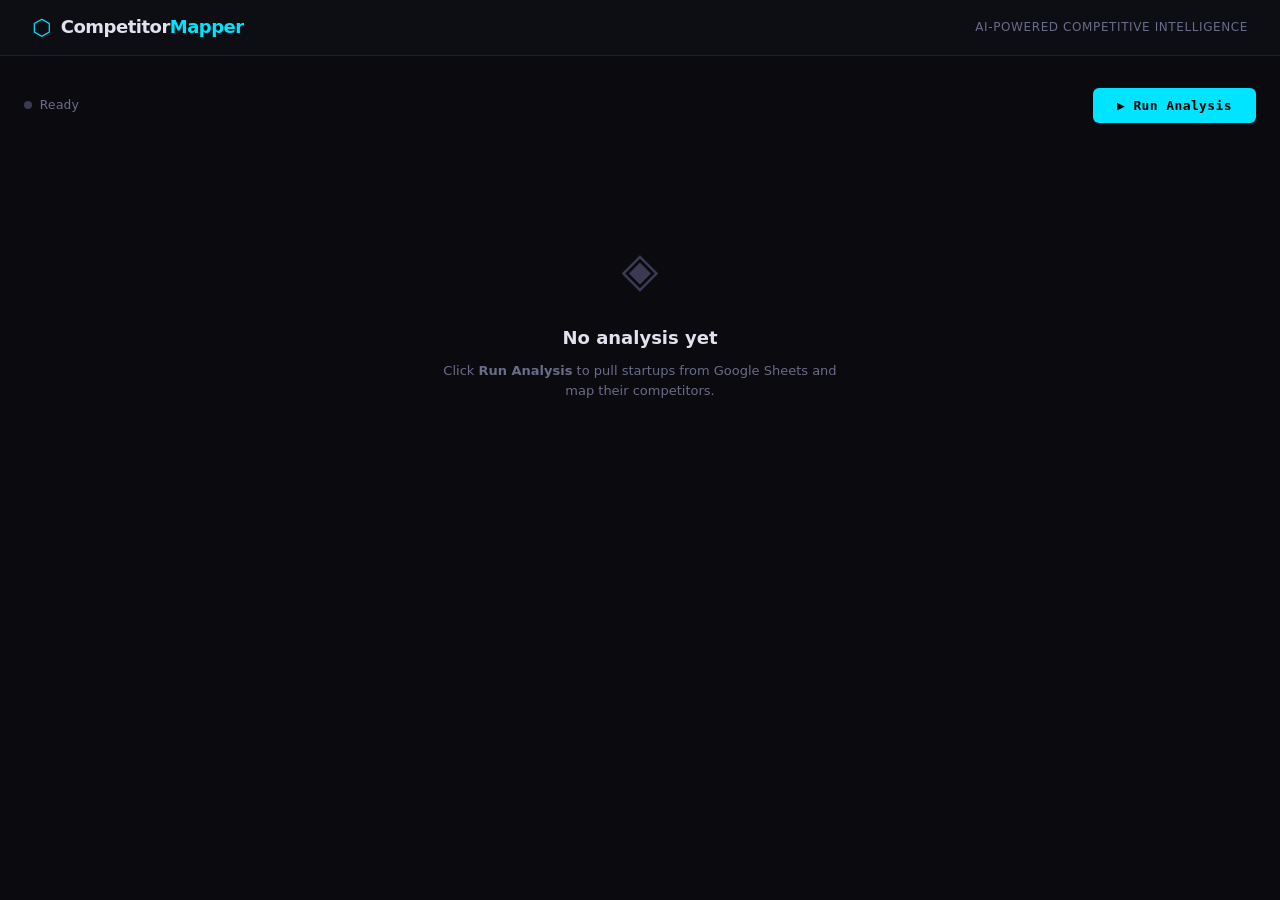
<file: templates/index.html>
<!DOCTYPE html>
<html lang="en">
<head>
  <meta charset="UTF-8">
  <meta name="viewport" content="width=device-width, initial-scale=1.0">
  <title>Competitor Mapper</title>
  <link rel="stylesheet" href="/static/style.css">
</head>
<body>

  <header>
    <div class="header-inner">
      <div class="logo">
        <span class="logo-icon">⬡</span>
        <span class="logo-text">Competitor<span class="accent">Mapper</span></span>
      </div>
      <div class="header-meta">AI-Powered Competitive Intelligence</div>
    </div>
  </header>

  <main>

    <!-- Control Bar -->
    <section class="control-bar">
      <div class="status-block">
        <span class="status-dot" id="statusDot"></span>
        <span class="status-text" id="statusText">Ready</span>
      </div>
      <div class="progress-wrap" id="progressWrap" style="display:none">
        <div class="progress-bar">
          <div class="progress-fill" id="progressFill"></div>
        </div>
        <span class="progress-label" id="progressLabel">0 / 0</span>
      </div>
      <button class="run-btn" id="runBtn" onclick="runAnalysis()">
        ▶ Run Analysis
      </button>
    </section>

    <!-- Filter Bar -->
    <section class="filter-bar" id="filterBar" style="display:none">
      <input type="text" id="searchInput" placeholder="Filter by company or sector..." oninput="filterCards()">
      <div class="filter-pills" id="filterPills"></div>
    </section>

    <!-- Results Grid -->
    <section class="results-grid" id="resultsGrid"></section>

    <!-- Empty State -->
    <div class="empty-state" id="emptyState">
      <div class="empty-icon">◈</div>
      <div class="empty-title">No analysis yet</div>
      <div class="empty-sub">Click <strong>Run Analysis</strong> to pull startups from Google Sheets and map their competitors.</div>
    </div>

  </main>

  <script>
    let allResults = [];
    let pollInterval = null;

    function runAnalysis() {
      fetch('/api/run', { method: 'POST' })
        .then(r => r.json())
        .then(data => {
          if (data.error) {
            alert(data.error);
            return;
          }
          document.getElementById('runBtn').disabled = true;
          document.getElementById('progressWrap').style.display = 'flex';
          document.getElementById('filterBar').style.display = 'none';
          document.getElementById('emptyState').style.display = 'none';
          startPolling();
        });
    }

    function startPolling() {
      pollInterval = setInterval(pollStatus, 1500);
    }

    function stopPolling() {
      clearInterval(pollInterval);
    }

    function pollStatus() {
      fetch('/api/status')
        .then(r => r.json())
        .then(state => {
          updateStatus(state);
          if (state.results && state.results.length > 0) {
            allResults = state.results;
            renderCards(allResults);
          }
          if (state.status === 'done' || state.status === 'error') {
            stopPolling();
            document.getElementById('runBtn').disabled = false;
            document.getElementById('progressWrap').style.display = 'none';
            document.getElementById('filterBar').style.display = 'flex';
          }
        });
    }

    function updateStatus(state) {
      const dot  = document.getElementById('statusDot');
      const text = document.getElementById('statusText');
      const fill = document.getElementById('progressFill');
      const label = document.getElementById('progressLabel');

      text.textContent = state.current || 'Ready';

      dot.className = 'status-dot';
      if (state.status === 'running') dot.classList.add('running');
      else if (state.status === 'done')  dot.classList.add('done');
      else if (state.status === 'error') dot.classList.add('error');

      if (state.total > 0) {
        const pct = Math.round((state.progress / state.total) * 100);
        fill.style.width = pct + '%';
        label.textContent = `${state.progress} / ${state.total}`;
      }
    }

    function renderCards(results) {
      const grid  = document.getElementById('resultsGrid');
      const empty = document.getElementById('emptyState');
      empty.style.display = 'none';

      // Build sector pill filters
      const sectors = [...new Set(results.map(r => r.sector))];
      const pillsEl = document.getElementById('filterPills');
      pillsEl.innerHTML = sectors.map(s =>
        `<button class="pill active" onclick="togglePill(this, '${s}')">${s}</button>`
      ).join('');

      grid.innerHTML = results.map(r => cardHTML(r)).join('');
    }

    function cardHTML(r) {
      const moatClass = {
        'Strong': 'moat-strong',
        'Medium': 'moat-medium',
        'Weak':   'moat-weak',
      }[r.moat_rating] || 'moat-unknown';

      const competitors = (r.competitors || []).map(c => {
        const threatClass = {
          'High':   'threat-high',
          'Medium': 'threat-med',
          'Low':    'threat-low',
        }[c.threat] || '';

        return `
          <div class="competitor-row">
            <div class="comp-left">
              <span class="comp-name">${c.name}</span>
              <span class="comp-funding">${c.funding}</span>
            </div>
            <span class="threat-badge ${threatClass}">${c.threat}</span>
          </div>
          <div class="comp-why">${c.why}</div>
        `;
      }).join('');

      return `
        <div class="card" data-sector="${r.sector}" data-company="${r.company_name.toLowerCase()}">
          <div class="card-header">
            <div class="card-title-block">
              <span class="card-company">${r.company_name}</span>
              <span class="card-meta">${r.stage} · ${r.sector}</span>
            </div>
            <span class="moat-badge ${moatClass}">${r.moat_rating} Moat</span>
          </div>
          <div class="moat-explanation">${r.moat_explanation}</div>
          <div class="competitors-label">Top Competitors</div>
          <div class="competitors-list">${competitors || '<div class="no-data">No competitors found</div>'}</div>
          <div class="market-summary">${r.market_summary}</div>
          ${r.website ? `<a class="card-link" href="https://${r.website}" target="_blank">↗ ${r.website}</a>` : ''}
        </div>
      `;
    }

    function filterCards() {
      const query = document.getElementById('searchInput').value.toLowerCase();
      const activePills = [...document.querySelectorAll('.pill.active')].map(p => p.textContent);
      document.querySelectorAll('.card').forEach(card => {
        const company = card.dataset.company || '';
        const sector  = card.dataset.sector  || '';
        const matchText = company.includes(query);
        const matchPill = activePills.length === 0 || activePills.includes(sector);
        card.style.display = (matchText && matchPill) ? '' : 'none';
      });
    }

    function togglePill(el, sector) {
      el.classList.toggle('active');
      filterCards();
    }
  </script>
</body>
</html>
</file>
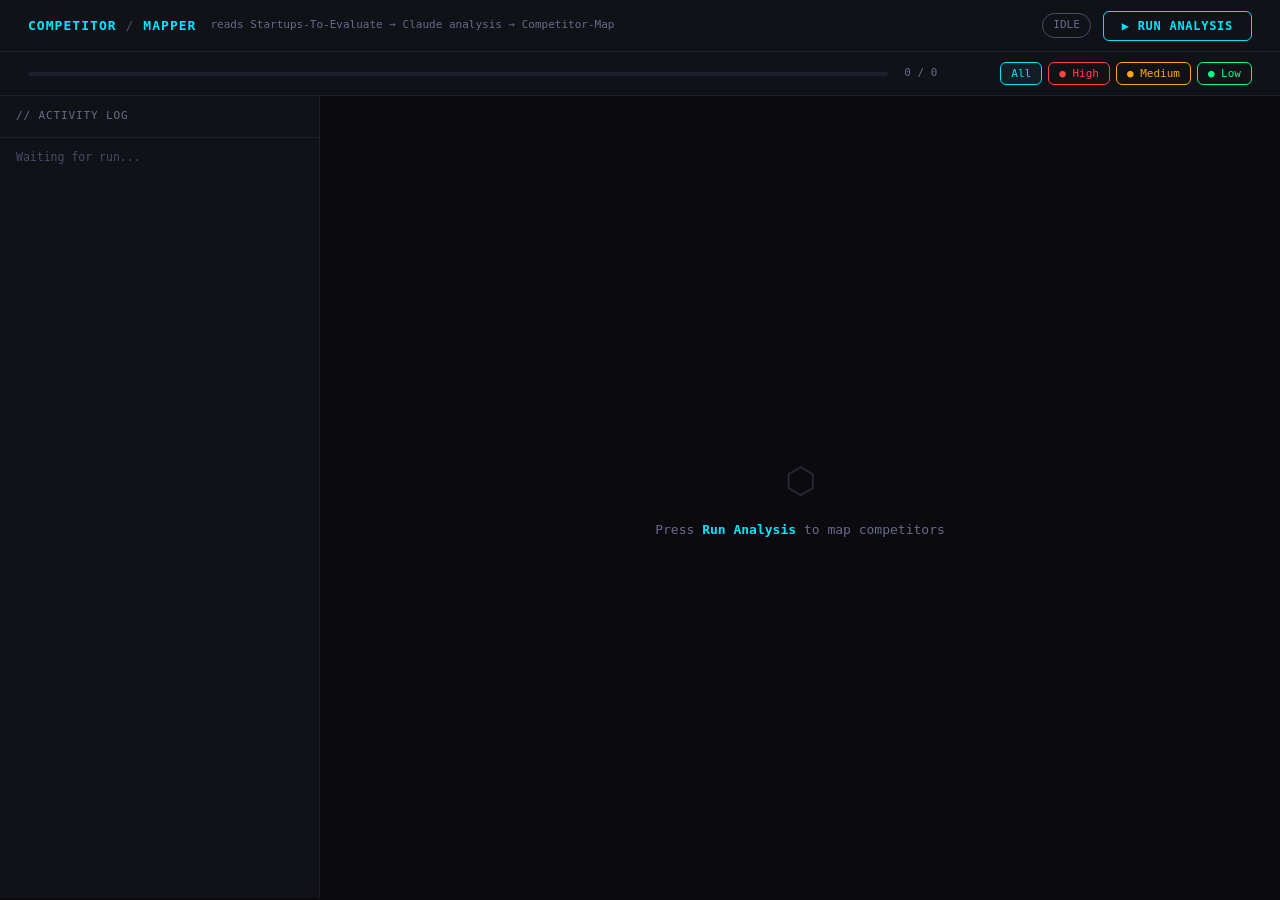
<file: dashboard.html>
<!DOCTYPE html>
<html lang="en">
<head>
  <meta charset="UTF-8" />
  <meta name="viewport" content="width=device-width, initial-scale=1.0" />
  <title>Competitor Mapper</title>
  <style>
    /* ── Reset & Base ──────────────────────────────────────── */
    *, *::before, *::after { box-sizing: border-box; margin: 0; padding: 0; }

    :root {
      --bg:        #0a0a0f;
      --surface:   #111118;
      --panel:     #16161f;
      --border:    #1e1e2e;
      --cyan:      #00e5ff;
      --green:     #00ff88;
      --amber:     #ffaa00;
      --red:       #ff4444;
      --muted:     #4a4a6a;
      --text:      #c8c8e8;
      --text-dim:  #6a6a8a;
      --font-mono: 'JetBrains Mono', 'Fira Code', 'Cascadia Code', monospace;
      --font-ui:   'Inter', system-ui, sans-serif;
      --radius:    6px;
      --glow-cyan: 0 0 20px rgba(0,229,255,0.15);
    }

    body {
      background: var(--bg);
      color: var(--text);
      font-family: var(--font-ui);
      min-height: 100vh;
      font-size: 14px;
      line-height: 1.5;
    }

    /* ── Layout ────────────────────────────────────────────── */
    .shell {
      display: grid;
      grid-template-rows: auto auto 1fr;
      min-height: 100vh;
    }

    /* ── Top Bar ───────────────────────────────────────────── */
    .topbar {
      background: var(--surface);
      border-bottom: 1px solid var(--border);
      padding: 0 28px;
      height: 52px;
      display: flex;
      align-items: center;
      justify-content: space-between;
      position: sticky;
      top: 0;
      z-index: 100;
    }

    .topbar-left {
      display: flex;
      align-items: center;
      gap: 14px;
    }

    .logo {
      font-family: var(--font-mono);
      font-size: 13px;
      font-weight: 700;
      color: var(--cyan);
      letter-spacing: 0.08em;
      text-transform: uppercase;
    }

    .logo-sep { color: var(--muted); font-weight: 300; }

    .logo-sub {
      font-family: var(--font-mono);
      font-size: 11px;
      color: var(--text-dim);
    }

    .topbar-right {
      display: flex;
      align-items: center;
      gap: 12px;
    }

    .status-pill {
      font-family: var(--font-mono);
      font-size: 11px;
      padding: 3px 10px;
      border-radius: 20px;
      border: 1px solid var(--muted);
      color: var(--text-dim);
      background: transparent;
      transition: all 0.3s;
    }
    .status-pill.running  { border-color: var(--amber); color: var(--amber); animation: pulse-amber 1.4s infinite; }
    .status-pill.done     { border-color: var(--green); color: var(--green); }
    .status-pill.error    { border-color: var(--red);   color: var(--red);   }

    @keyframes pulse-amber {
      0%, 100% { opacity: 1; }
      50%       { opacity: 0.5; }
    }

    .btn-run {
      font-family: var(--font-mono);
      font-size: 12px;
      font-weight: 600;
      letter-spacing: 0.06em;
      text-transform: uppercase;
      padding: 7px 18px;
      border-radius: var(--radius);
      border: 1px solid var(--cyan);
      background: transparent;
      color: var(--cyan);
      cursor: pointer;
      transition: background 0.2s, box-shadow 0.2s;
    }
    .btn-run:hover:not(:disabled) {
      background: rgba(0,229,255,0.08);
      box-shadow: var(--glow-cyan);
    }
    .btn-run:disabled {
      border-color: var(--muted);
      color: var(--muted);
      cursor: not-allowed;
    }

    /* ── Control Bar ───────────────────────────────────────── */
    .control-bar {
      background: var(--surface);
      border-bottom: 1px solid var(--border);
      padding: 10px 28px;
      display: flex;
      align-items: center;
      gap: 16px;
    }

    .progress-wrap {
      flex: 1;
      height: 4px;
      background: var(--border);
      border-radius: 2px;
      overflow: hidden;
    }
    .progress-bar {
      height: 100%;
      background: linear-gradient(90deg, var(--cyan), var(--green));
      border-radius: 2px;
      width: 0%;
      transition: width 0.5s ease;
    }

    .progress-label {
      font-family: var(--font-mono);
      font-size: 11px;
      color: var(--text-dim);
      white-space: nowrap;
      min-width: 80px;
    }

    .filter-btns {
      display: flex;
      gap: 6px;
    }
    .filter-btn {
      font-family: var(--font-mono);
      font-size: 11px;
      padding: 4px 10px;
      border-radius: var(--radius);
      border: 1px solid var(--border);
      background: transparent;
      color: var(--text-dim);
      cursor: pointer;
      transition: all 0.15s;
    }
    .filter-btn.active,
    .filter-btn:hover { border-color: var(--cyan); color: var(--cyan); background: rgba(0,229,255,0.06); }
    .filter-btn.high  { border-color: var(--red);   color: var(--red);   }
    .filter-btn.med   { border-color: var(--amber);  color: var(--amber); }
    .filter-btn.low   { border-color: var(--green);  color: var(--green); }

    /* ── Main Content ──────────────────────────────────────── */
    .main {
      display: grid;
      grid-template-columns: 320px 1fr;
      height: calc(100vh - 52px - 46px);
      overflow: hidden;
    }

    /* ── Log Panel ─────────────────────────────────────────── */
    .log-panel {
      background: var(--surface);
      border-right: 1px solid var(--border);
      display: flex;
      flex-direction: column;
      overflow: hidden;
    }

    .log-header {
      padding: 12px 16px;
      border-bottom: 1px solid var(--border);
      font-family: var(--font-mono);
      font-size: 11px;
      color: var(--text-dim);
      text-transform: uppercase;
      letter-spacing: 0.08em;
    }

    .log-body {
      flex: 1;
      overflow-y: auto;
      padding: 8px 0;
      font-family: var(--font-mono);
      font-size: 11.5px;
    }

    .log-body::-webkit-scrollbar { width: 4px; }
    .log-body::-webkit-scrollbar-track { background: transparent; }
    .log-body::-webkit-scrollbar-thumb { background: var(--border); border-radius: 2px; }

    .log-line {
      padding: 2px 16px;
      line-height: 1.7;
      color: var(--text-dim);
    }
    .log-line .ts { color: var(--muted); margin-right: 8px; }
    .log-line .msg { color: var(--text); }
    .log-line.err .msg { color: var(--red); }
    .log-line.ok  .msg { color: var(--green); }

    /* ── Results Panel ─────────────────────────────────────── */
    .results-panel {
      overflow-y: auto;
      padding: 24px 28px;
      display: flex;
      flex-direction: column;
      gap: 28px;
    }
    .results-panel::-webkit-scrollbar { width: 5px; }
    .results-panel::-webkit-scrollbar-track { background: transparent; }
    .results-panel::-webkit-scrollbar-thumb { background: var(--border); border-radius: 3px; }

    /* ── Empty / Loading State ─────────────────────────────── */
    .empty-state {
      flex: 1;
      display: flex;
      flex-direction: column;
      align-items: center;
      justify-content: center;
      gap: 12px;
      color: var(--text-dim);
      font-family: var(--font-mono);
      font-size: 13px;
      padding: 60px 0;
    }
    .empty-state .icon { font-size: 36px; opacity: 0.3; }

    /* ── Startup Card ──────────────────────────────────────── */
    .startup-card {
      background: var(--panel);
      border: 1px solid var(--border);
      border-radius: 8px;
      overflow: hidden;
    }

    .startup-card-header {
      padding: 14px 20px;
      border-bottom: 1px solid var(--border);
      display: flex;
      align-items: center;
      justify-content: space-between;
      gap: 12px;
    }

    .startup-name {
      font-size: 15px;
      font-weight: 600;
      color: var(--cyan);
    }

    .startup-meta {
      display: flex;
      gap: 8px;
      align-items: center;
    }

    .tag {
      font-family: var(--font-mono);
      font-size: 10px;
      padding: 2px 8px;
      border-radius: 3px;
      border: 1px solid var(--border);
      color: var(--text-dim);
      background: var(--surface);
      text-transform: uppercase;
      letter-spacing: 0.05em;
    }

    .startup-desc {
      padding: 10px 20px 14px;
      font-size: 12.5px;
      color: var(--text-dim);
      line-height: 1.6;
      border-bottom: 1px solid var(--border);
    }

    /* ── Competitor Table ──────────────────────────────────── */
    .comp-table {
      width: 100%;
      border-collapse: collapse;
    }

    .comp-table th {
      font-family: var(--font-mono);
      font-size: 10px;
      text-transform: uppercase;
      letter-spacing: 0.08em;
      color: var(--text-dim);
      padding: 10px 16px;
      text-align: left;
      border-bottom: 1px solid var(--border);
      background: var(--surface);
    }

    .comp-table td {
      padding: 11px 16px;
      font-size: 12.5px;
      border-bottom: 1px solid var(--border);
      vertical-align: top;
    }

    .comp-table tr:last-child td { border-bottom: none; }

    .comp-table tr:hover td { background: rgba(255,255,255,0.02); }

    .comp-name {
      font-weight: 600;
      color: var(--text);
    }
    .comp-site {
      font-family: var(--font-mono);
      font-size: 11px;
      color: var(--text-dim);
      margin-top: 2px;
    }

    .funding-chip {
      font-family: var(--font-mono);
      font-size: 11px;
      color: var(--text);
    }
    .funding-amount {
      font-size: 10px;
      color: var(--text-dim);
      margin-top: 2px;
    }

    .differentiator { font-size: 12px; color: var(--text-dim); }

    /* ── Threat Badge ──────────────────────────────────────── */
    .threat-badge {
      display: inline-flex;
      align-items: center;
      gap: 5px;
      font-family: var(--font-mono);
      font-size: 10px;
      font-weight: 700;
      letter-spacing: 0.08em;
      padding: 3px 9px;
      border-radius: 3px;
      border: 1px solid;
    }
    .threat-badge.HIGH   { color: var(--red);   border-color: rgba(255,68,68,0.4);   background: rgba(255,68,68,0.08);   }
    .threat-badge.MEDIUM { color: var(--amber);  border-color: rgba(255,170,0,0.4);   background: rgba(255,170,0,0.08);   }
    .threat-badge.LOW    { color: var(--green);  border-color: rgba(0,255,136,0.4);   background: rgba(0,255,136,0.08);   }

    .threat-dot {
      width: 6px; height: 6px;
      border-radius: 50%;
      background: currentColor;
    }

    .threat-reason { font-size: 11px; color: var(--text-dim); margin-top: 4px; }

    /* ── No competitors row ────────────────────────────────── */
    .no-comp {
      padding: 20px;
      font-family: var(--font-mono);
      font-size: 12px;
      color: var(--text-dim);
      text-align: center;
    }

    /* ── Scrollbar global ──────────────────────────────────── */
    * { scrollbar-width: thin; scrollbar-color: var(--border) transparent; }
  </style>
</head>
<body>
<div class="shell">

  <!-- Top Bar -->
  <header class="topbar">
    <div class="topbar-left">
      <span class="logo">Competitor<span class="logo-sep"> / </span>Mapper</span>
      <span class="logo-sub">reads Startups-To-Evaluate → Claude analysis → Competitor-Map</span>
    </div>
    <div class="topbar-right">
      <span class="status-pill" id="statusPill">IDLE</span>
      <button class="btn-run" id="btnRun" onclick="runAnalysis()">▶ Run Analysis</button>
    </div>
  </header>

  <!-- Control Bar -->
  <div class="control-bar">
    <div class="progress-wrap">
      <div class="progress-bar" id="progressBar"></div>
    </div>
    <span class="progress-label" id="progressLabel">0 / 0</span>
    <div class="filter-btns">
      <button class="filter-btn active" onclick="setFilter('all',this)">All</button>
      <button class="filter-btn high"   onclick="setFilter('HIGH',this)">● High</button>
      <button class="filter-btn med"    onclick="setFilter('MEDIUM',this)">● Medium</button>
      <button class="filter-btn low"    onclick="setFilter('LOW',this)">● Low</button>
    </div>
  </div>

  <!-- Main -->
  <div class="main">

    <!-- Log -->
    <aside class="log-panel">
      <div class="log-header">// activity log</div>
      <div class="log-body" id="logBody">
        <div class="log-line"><span class="msg" style="color:var(--muted)">Waiting for run...</span></div>
      </div>
    </aside>

    <!-- Results -->
    <section class="results-panel" id="resultsPanel">
      <div class="empty-state" id="emptyState">
        <span class="icon">⬡</span>
        <span>Press <strong style="color:var(--cyan)">Run Analysis</strong> to map competitors</span>
      </div>
    </section>
  </div>

</div>

<script>
  let currentFilter = 'all';
  let lastResultCount = 0;
  let eventSource = null;

  // ── Run ────────────────────────────────────────────────────
  async function runAnalysis() {
    const btn = document.getElementById('btnRun');
    btn.disabled = true;
    clearLog();
    clearResults();

    const resp = await fetch('/api/run', { method: 'POST' });
    if (!resp.ok) {
      addLog('Failed to start — is the server running?', 'err');
      btn.disabled = false;
      return;
    }

    startStream();
  }

  // ── SSE Stream ─────────────────────────────────────────────
  function startStream() {
    if (eventSource) eventSource.close();
    eventSource = new EventSource('/api/stream');

    eventSource.onmessage = (e) => {
      const state = JSON.parse(e.data);
      applyState(state);
    };

    eventSource.onerror = () => {
      eventSource.close();
    };
  }

  // ── Apply State ────────────────────────────────────────────
  function applyState(state) {
    // Status pill
    const pill = document.getElementById('statusPill');
    pill.textContent = state.status.toUpperCase();
    pill.className = 'status-pill ' + state.status;

    // Progress
    const pct = state.total > 0 ? (state.progress / state.total) * 100 : 0;
    document.getElementById('progressBar').style.width = pct + '%';
    document.getElementById('progressLabel').textContent = state.progress + ' / ' + state.total;

    // Log
    renderLog(state.log);

    // Results — only re-render new ones
    if (state.results.length > lastResultCount) {
      const newResults = state.results.slice(lastResultCount);
      newResults.forEach(r => appendResult(r));
      lastResultCount = state.results.length;
    }

    // Done
    if (state.status === 'done' || state.status === 'error') {
      document.getElementById('btnRun').disabled = false;
      if (eventSource) eventSource.close();
    }
  }

  // ── Log ────────────────────────────────────────────────────
  function clearLog() {
    document.getElementById('logBody').innerHTML = '';
  }

  function renderLog(lines) {
    const body = document.getElementById('logBody');
    body.innerHTML = lines.map(l => {
      const cls = l.msg.startsWith('ERROR') ? 'err' : l.msg.includes('✓') ? 'ok' : '';
      return `<div class="log-line ${cls}"><span class="ts">${l.ts}</span><span class="msg">${escHtml(l.msg)}</span></div>`;
    }).join('');
    body.scrollTop = body.scrollHeight;
  }

  function addLog(msg, cls = '') {
    const body = document.getElementById('logBody');
    const ts = new Date().toTimeString().slice(0,8);
    body.innerHTML += `<div class="log-line ${cls}"><span class="ts">${ts}</span><span class="msg">${escHtml(msg)}</span></div>`;
    body.scrollTop = body.scrollHeight;
  }

  // ── Results ────────────────────────────────────────────────
  function clearResults() {
    lastResultCount = 0;
    const panel = document.getElementById('resultsPanel');
    panel.innerHTML = '<div class="empty-state" id="emptyState"><span class="icon">⬡</span><span>Analyzing...</span></div>';
  }

  function appendResult(result) {
    const panel = document.getElementById('resultsPanel');
    // Remove empty state on first result
    const es = document.getElementById('emptyState');
    if (es) es.remove();

    const card = buildCard(result);
    panel.appendChild(card);
  }

  function buildCard(result) {
    const wrap = document.createElement('div');
    wrap.className = 'startup-card';
    wrap.dataset.startup = result.startup_name;

    const comps = result.competitors || [];
    const hasComps = comps.length > 0;

    const siteLink = result.website
      ? `<a href="${escHtml(result.website)}" target="_blank" style="color:var(--text-dim);font-size:11px;font-family:var(--font-mono)">${escHtml(result.website)}</a>`
      : '';

    wrap.innerHTML = `
      <div class="startup-card-header">
        <div>
          <div class="startup-name">${escHtml(result.startup_name)}</div>
          ${siteLink}
        </div>
        <div class="startup-meta">
          <span class="tag">${escHtml(result.sector)}</span>
          <span class="tag">${escHtml(result.stage)}</span>
          <span class="tag">${comps.length} competitor${comps.length !== 1 ? 's' : ''}</span>
        </div>
      </div>
      ${result.description ? `<div class="startup-desc">${escHtml(result.description)}</div>` : ''}
      ${hasComps ? buildTable(comps) : '<div class="no-comp">No direct competitors identified</div>'}
    `;
    return wrap;
  }

  function buildTable(competitors) {
    const rows = competitors.map(c => {
      const threat = (c.threat_level || 'MEDIUM').toUpperCase();
      const funding = c.estimated_funding_m > 0 ? `$${c.estimated_funding_m}M` : '—';
      return `
        <tr class="comp-row" data-threat="${threat}">
          <td>
            <div class="comp-name">${escHtml(c.name)}</div>
            <div class="comp-site">${escHtml(c.website || '')}</div>
          </td>
          <td>
            <div class="funding-chip">${escHtml(c.funding_stage || '—')}</div>
            <div class="funding-amount">${funding}</div>
          </td>
          <td class="differentiator">${escHtml(c.key_differentiator || '—')}</td>
          <td>
            <span class="threat-badge ${threat}"><span class="threat-dot"></span>${threat}</span>
            <div class="threat-reason">${escHtml(c.threat_reason || '')}</div>
          </td>
        </tr>`;
    }).join('');

    return `
      <table class="comp-table">
        <thead>
          <tr>
            <th>Competitor</th>
            <th>Funding</th>
            <th>Differentiator</th>
            <th>Threat</th>
          </tr>
        </thead>
        <tbody>${rows}</tbody>
      </table>`;
  }

  // ── Filter ─────────────────────────────────────────────────
  function setFilter(level, btn) {
    currentFilter = level;
    document.querySelectorAll('.filter-btn').forEach(b => b.classList.remove('active'));
    btn.classList.add('active');

    document.querySelectorAll('.comp-row').forEach(row => {
      row.style.display = (level === 'all' || row.dataset.threat === level) ? '' : 'none';
    });
  }

  // ── Utils ──────────────────────────────────────────────────
  function escHtml(s) {
    if (!s && s !== 0) return '';
    return String(s).replace(/&/g,'&amp;').replace(/</g,'&lt;').replace(/>/g,'&gt;').replace(/"/g,'&quot;');
  }
</script>
</body>
</html>
</file>
<file: static/style.css>
/* ── TOKENS ──────────────────────────────────────────────── */
:root {
  --bg:          #0a0a0f;
  --bg-card:     #111118;
  --bg-card-2:   #16161f;
  --border:      #1e1e2e;
  --border-hi:   #2a2a3e;
  --accent:      #00e5ff;
  --accent-dim:  #00e5ff22;
  --accent-2:    #7c3aed;
  --text:        #e2e2ef;
  --text-dim:    #6b6b8a;
  --text-muted:  #3a3a55;
  --green:       #00c896;
  --yellow:      #f5a623;
  --red:         #ff4d6d;
  --font-mono:   'JetBrains Mono', 'Fira Code', monospace;
  --font-sans:   'Inter', system-ui, sans-serif;
  --radius:      10px;
  --radius-sm:   6px;
}

/* ── RESET ───────────────────────────────────────────────── */
*, *::before, *::after { box-sizing: border-box; margin: 0; padding: 0; }
body {
  background: var(--bg);
  color: var(--text);
  font-family: var(--font-sans);
  font-size: 14px;
  line-height: 1.6;
  min-height: 100vh;
}
a { color: var(--accent); text-decoration: none; }
a:hover { text-decoration: underline; }

/* ── HEADER ──────────────────────────────────────────────── */
header {
  border-bottom: 1px solid var(--border);
  padding: 0 32px;
  height: 56px;
  display: flex;
  align-items: center;
  background: #0d0d14;
  position: sticky;
  top: 0;
  z-index: 100;
}
.header-inner {
  width: 100%;
  display: flex;
  align-items: center;
  justify-content: space-between;
}
.logo {
  display: flex;
  align-items: center;
  gap: 10px;
  font-size: 18px;
  font-weight: 700;
  letter-spacing: -0.5px;
}
.logo-icon {
  color: var(--accent);
  font-size: 22px;
}
.accent { color: var(--accent); }
.header-meta {
  font-size: 12px;
  color: var(--text-dim);
  letter-spacing: 0.05em;
  text-transform: uppercase;
}

/* ── MAIN ────────────────────────────────────────────────── */
main {
  max-width: 1280px;
  margin: 0 auto;
  padding: 32px 24px 80px;
}

/* ── CONTROL BAR ─────────────────────────────────────────── */
.control-bar {
  display: flex;
  align-items: center;
  gap: 20px;
  margin-bottom: 28px;
  flex-wrap: wrap;
}
.status-block {
  display: flex;
  align-items: center;
  gap: 8px;
  flex: 1;
}
.status-dot {
  width: 8px;
  height: 8px;
  border-radius: 50%;
  background: var(--text-muted);
  flex-shrink: 0;
}
.status-dot.running {
  background: var(--yellow);
  animation: pulse 1s infinite;
}
.status-dot.done    { background: var(--green); }
.status-dot.error   { background: var(--red); }
@keyframes pulse {
  0%, 100% { opacity: 1; }
  50%       { opacity: 0.3; }
}
.status-text {
  font-size: 13px;
  color: var(--text-dim);
  font-family: var(--font-mono);
}
.progress-wrap {
  display: flex;
  align-items: center;
  gap: 12px;
  flex: 2;
}
.progress-bar {
  flex: 1;
  height: 4px;
  background: var(--border);
  border-radius: 2px;
  overflow: hidden;
}
.progress-fill {
  height: 100%;
  background: linear-gradient(90deg, var(--accent-2), var(--accent));
  border-radius: 2px;
  width: 0%;
  transition: width 0.4s ease;
}
.progress-label {
  font-size: 12px;
  font-family: var(--font-mono);
  color: var(--text-dim);
  white-space: nowrap;
}
.run-btn {
  background: var(--accent);
  color: #000;
  border: none;
  border-radius: var(--radius-sm);
  padding: 10px 24px;
  font-size: 13px;
  font-weight: 700;
  cursor: pointer;
  letter-spacing: 0.03em;
  transition: opacity 0.2s;
  font-family: var(--font-mono);
}
.run-btn:hover    { opacity: 0.85; }
.run-btn:disabled { opacity: 0.4; cursor: not-allowed; }

/* ── FILTER BAR ──────────────────────────────────────────── */
.filter-bar {
  display: flex;
  align-items: center;
  gap: 16px;
  margin-bottom: 28px;
  flex-wrap: wrap;
}
.filter-bar input {
  background: var(--bg-card);
  border: 1px solid var(--border);
  border-radius: var(--radius-sm);
  color: var(--text);
  padding: 8px 14px;
  font-size: 13px;
  width: 260px;
  outline: none;
  font-family: var(--font-sans);
}
.filter-bar input:focus { border-color: var(--accent); }
.filter-pills { display: flex; gap: 8px; flex-wrap: wrap; }
.pill {
  background: var(--bg-card);
  border: 1px solid var(--border);
  color: var(--text-dim);
  border-radius: 20px;
  padding: 4px 14px;
  font-size: 12px;
  cursor: pointer;
  transition: all 0.2s;
}
.pill.active {
  background: var(--accent-dim);
  border-color: var(--accent);
  color: var(--accent);
}

/* ── RESULTS GRID ────────────────────────────────────────── */
.results-grid {
  display: grid;
  grid-template-columns: repeat(auto-fill, minmax(380px, 1fr));
  gap: 20px;
}

/* ── CARD ────────────────────────────────────────────────── */
.card {
  background: var(--bg-card);
  border: 1px solid var(--border);
  border-radius: var(--radius);
  padding: 22px;
  transition: border-color 0.2s;
}
.card:hover { border-color: var(--border-hi); }

.card-header {
  display: flex;
  justify-content: space-between;
  align-items: flex-start;
  margin-bottom: 10px;
  gap: 12px;
}
.card-title-block { display: flex; flex-direction: column; gap: 3px; }
.card-company {
  font-size: 16px;
  font-weight: 700;
  color: var(--text);
  letter-spacing: -0.3px;
}
.card-meta {
  font-size: 11px;
  color: var(--text-dim);
  font-family: var(--font-mono);
  text-transform: uppercase;
  letter-spacing: 0.05em;
}

/* Moat badge */
.moat-badge {
  font-size: 11px;
  font-weight: 700;
  padding: 3px 10px;
  border-radius: 4px;
  white-space: nowrap;
  letter-spacing: 0.04em;
  font-family: var(--font-mono);
}
.moat-strong  { background: #00c89622; color: var(--green); border: 1px solid #00c89644; }
.moat-medium  { background: #f5a62322; color: var(--yellow); border: 1px solid #f5a62344; }
.moat-weak    { background: #ff4d6d22; color: var(--red); border: 1px solid #ff4d6d44; }
.moat-unknown { background: var(--border); color: var(--text-dim); border: 1px solid var(--border); }

.moat-explanation {
  font-size: 12px;
  color: var(--text-dim);
  margin-bottom: 18px;
  line-height: 1.5;
}

/* Competitors */
.competitors-label {
  font-size: 10px;
  font-weight: 700;
  letter-spacing: 0.1em;
  text-transform: uppercase;
  color: var(--text-muted);
  margin-bottom: 10px;
  font-family: var(--font-mono);
}
.competitors-list { display: flex; flex-direction: column; gap: 10px; margin-bottom: 16px; }
.competitor-row {
  display: flex;
  justify-content: space-between;
  align-items: center;
  gap: 10px;
}
.comp-left { display: flex; flex-direction: column; gap: 1px; }
.comp-name {
  font-size: 13px;
  font-weight: 600;
  color: var(--text);
}
.comp-funding {
  font-size: 11px;
  color: var(--text-dim);
  font-family: var(--font-mono);
}
.comp-why {
  font-size: 11px;
  color: var(--text-dim);
  line-height: 1.4;
  padding-left: 2px;
  margin-top: -6px;
}

/* Threat badges */
.threat-badge {
  font-size: 10px;
  font-weight: 700;
  padding: 2px 8px;
  border-radius: 3px;
  letter-spacing: 0.05em;
  font-family: var(--font-mono);
  white-space: nowrap;
  flex-shrink: 0;
}
.threat-high { background: #ff4d6d22; color: var(--red);    border: 1px solid #ff4d6d44; }
.threat-med  { background: #f5a62322; color: var(--yellow); border: 1px solid #f5a62344; }
.threat-low  { background: #00c89622; color: var(--green);  border: 1px solid #00c89644; }

.market-summary {
  font-size: 12px;
  color: var(--text-dim);
  border-top: 1px solid var(--border);
  padding-top: 14px;
  margin-top: 4px;
  line-height: 1.6;
}
.card-link {
  display: inline-block;
  margin-top: 12px;
  font-size: 11px;
  font-family: var(--font-mono);
  color: var(--accent);
  opacity: 0.7;
}
.card-link:hover { opacity: 1; text-decoration: none; }

.no-data {
  font-size: 12px;
  color: var(--text-muted);
  font-style: italic;
}

/* ── EMPTY STATE ─────────────────────────────────────────── */
.empty-state {
  text-align: center;
  padding: 80px 20px;
  color: var(--text-dim);
}
.empty-icon {
  font-size: 48px;
  color: var(--text-muted);
  margin-bottom: 16px;
}
.empty-title {
  font-size: 18px;
  font-weight: 600;
  color: var(--text);
  margin-bottom: 8px;
}
.empty-sub {
  font-size: 13px;
  color: var(--text-dim);
  max-width: 400px;
  margin: 0 auto;
}

/* ── RESPONSIVE ──────────────────────────────────────────── */
@media (max-width: 640px) {
  main { padding: 20px 16px 60px; }
  .results-grid { grid-template-columns: 1fr; }
  .control-bar  { flex-direction: column; align-items: stretch; }
  .filter-bar input { width: 100%; }
}
</file>
